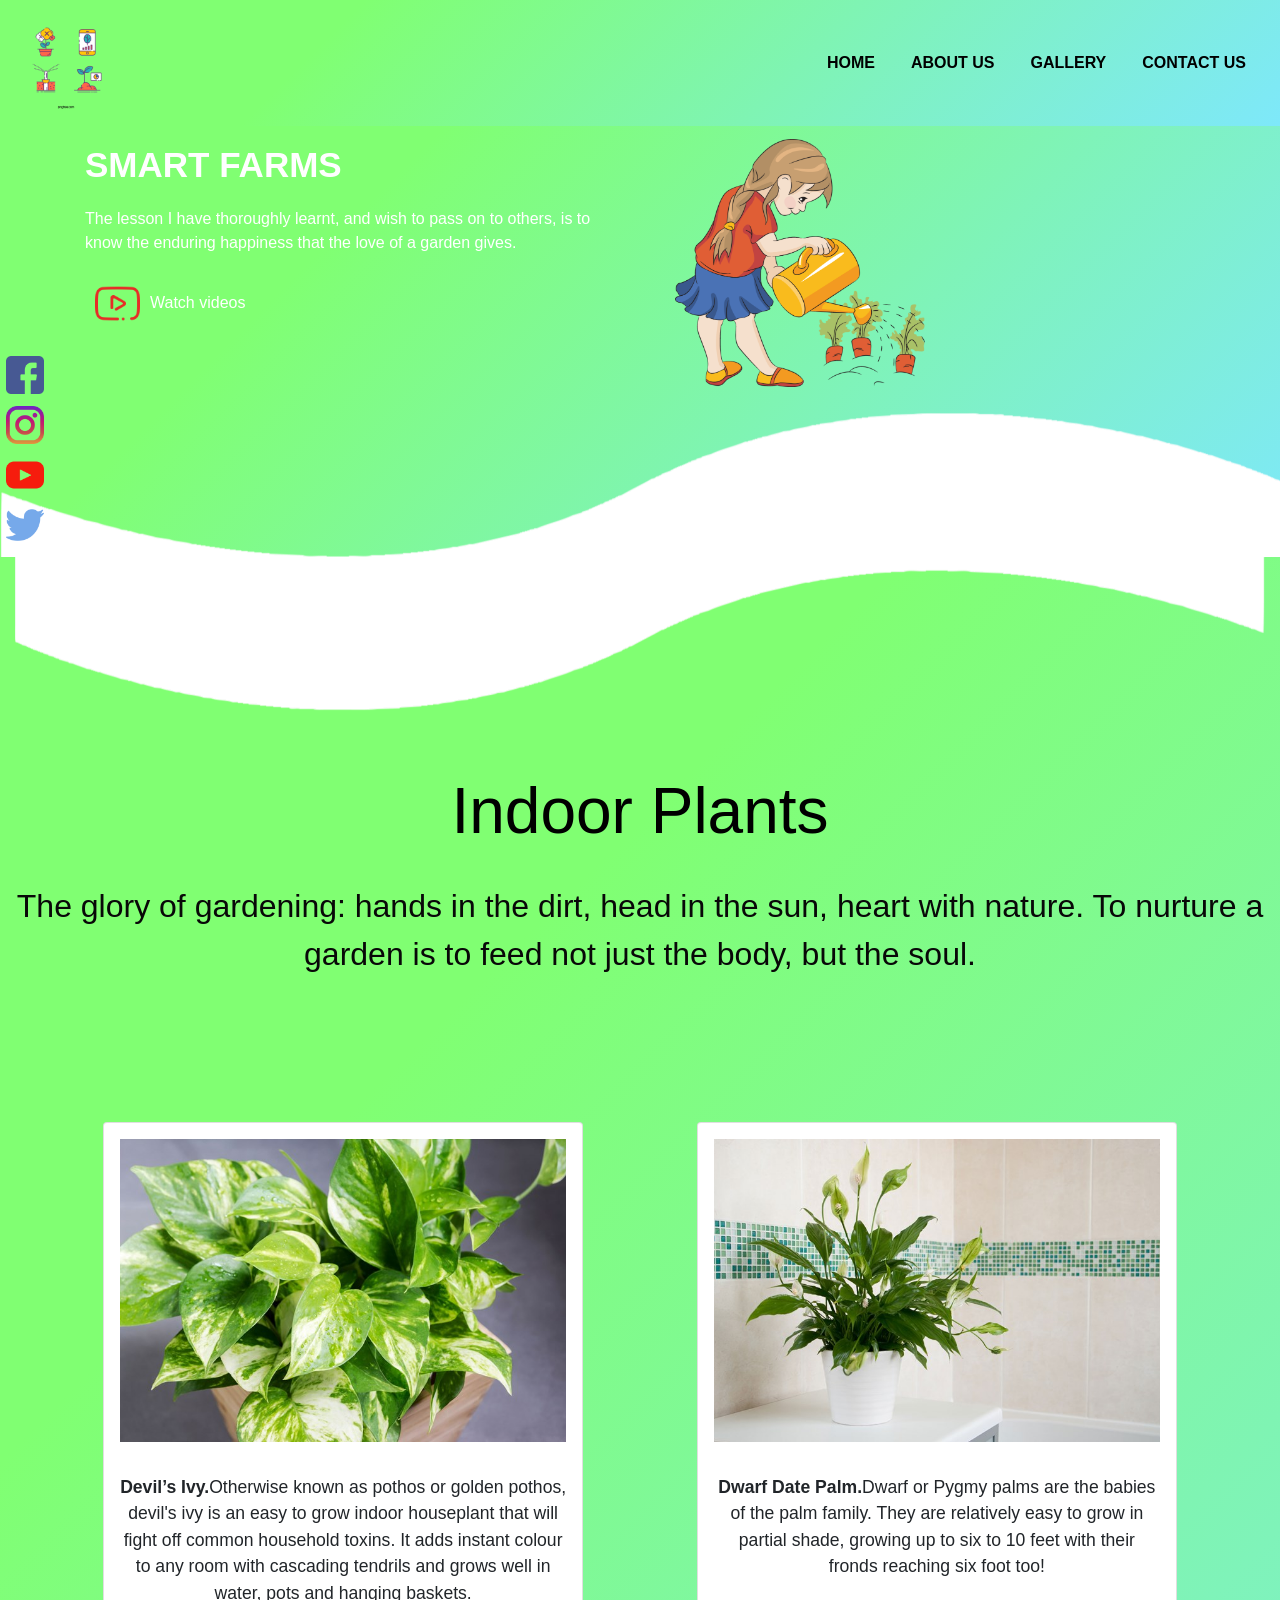
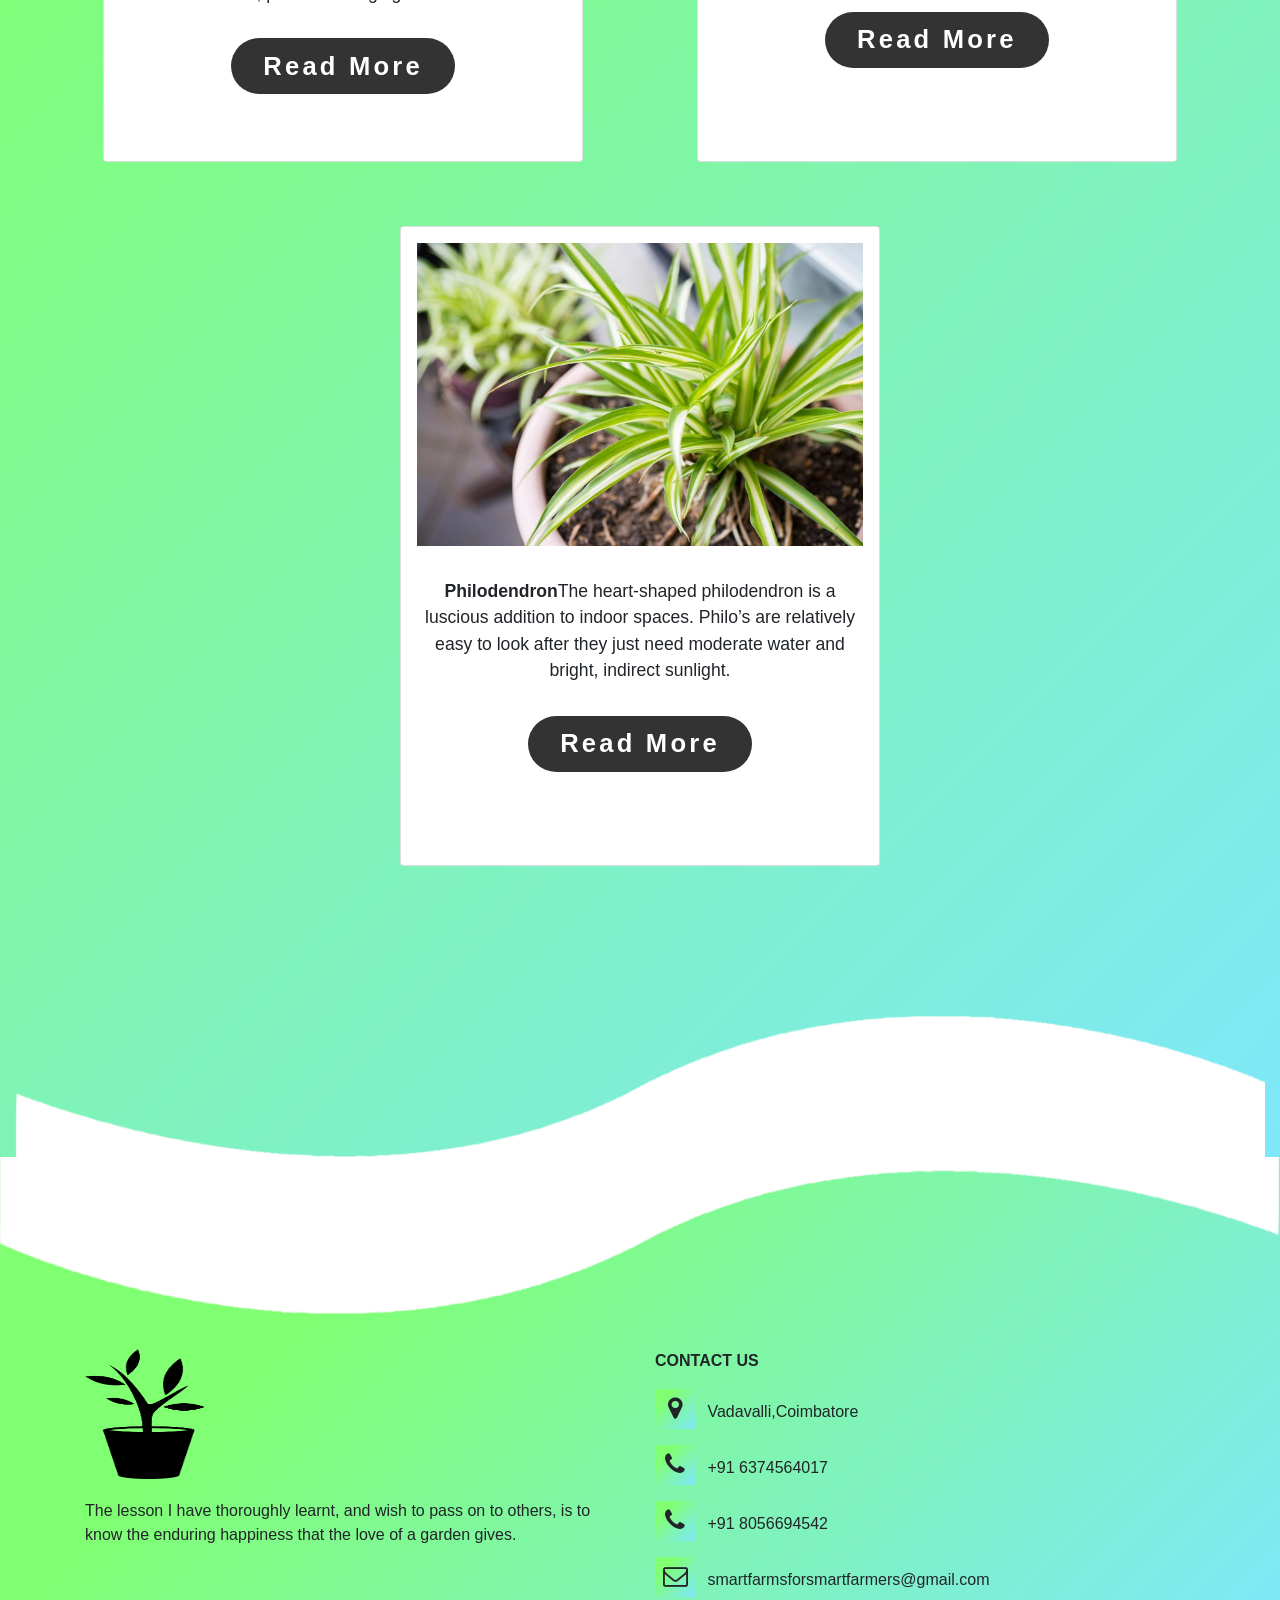
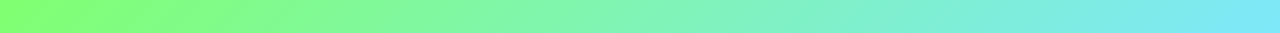
<file: index.html>
<html>
  <head>
    <title>Smart farms</title>
    <link rel="stylesheet" href="style.css" />
    <link
      rel="stylesheet"
      href="https://cdn.jsdelivr.net/npm/bootstrap@4.5.3/dist/css/bootstrap.min.css"
    />
    <script src="https://code.jquery.com/jquery-3.5.1.slim.min.js"></script>
    <script src="https://cdn.jsdelivr.net/npm/bootstrap@4.5.3/dist/js/bootstrap.bundle.min.js"></script>
    <link
      rel="stylesheet"
      href="https://stackpath.bootstrapcdn.com/font-awesome/4.7.0/css/font-awesome.min.css"
    />
  </head>
  <body>
    <section id="nav-bar">
      <nav class="navbar navbar-expand-lg navbar-light">
        <a class="navbar-brand" href="#"><img src="images/2.png" /></a>
        <button
          class="navbar-toggler"
          type="button"
          data-toggle="collapse"
          data-target="#navbarNav"
          aria-controls="navbarNav"
          aria-expanded="false"
          aria-label="Toggle navigation"
        >
          <span class="navbar-toggler-icon"></span>
        </button>
        <div class="collapse navbar-collapse" id="navbarNav">
          <ul class="navbar-nav ml-auto">
            <li class="nav-item">
              <a class="nav-link" href="#section2">HOME</a>
            </li>
            <li class="nav-item">
              <a class="nav-link" href="#contact">ABOUT US</a>
            </li>
            <li class="nav-item">
              <a class="nav-link" href="#">GALLERY</a>
            </li>
            <li class="nav-item">
              <a class="nav-link" href="#contact">CONTACT US</a>
            </li>
          </ul>
        </div>
      </nav>
    </section>

    <section id="section2">
      <div class="container">
        <div class="row">
          <div class="col-md-6">
            <p class="head-title">SMART FARMS</p>
            <p>
              The lesson I have thoroughly learnt, and wish to pass on to
              others, is to know the enduring happiness that the love of a
              garden gives.
            </p>
            <a href="https://youtu.be/R-plKyZoans"
              ><img src="images/play.png" class="play-btn" />Watch videos</a
            >
          </div>
          <div class="col-md-6">
            <img src="images/pour2.png" class="img-fluid" />
          </div>
        </div>
      </div>
      <div class="social-icons">
        <a href="https://www.facebook.com/"
          ><img src="images/facebook.png"
        /></a>
        <a
          href="https://instagram.com/smartfarms_for_smartfarmers?igshid=1d02zau91kcpe"
          ><img src="images/instagram.png"
        /></a>
        <a href="https://www.youtube.com/channel/UCcdXA5QvX9vgm7aBIzVOe2A"
          ><img src="images/youtube.png"
        /></a>
        <a href="twitter.com"><img src="images/twitter.png" /></a>
      </div>
      <img src="images/wave2.png" class="btm-wave" />
    </section>

    <section id="special" class="container-fluid">
      <img src="images/wavefooter.png" class="top-wave" />

      <div class="heading text-center">
      <h1>Indoor Plants</h1>
      <p>The glory of gardening: hands in the dirt, head in the sun, heart with nature. To nurture a garden is to feed not just the body, but the soul.</p>
      </div>
      
      
      <div class="card-container">
      
          <div class="card">
              <img src="plants/plant-1.jpg" alt="">
              <p><b>Devil’s Ivy.</b>Otherwise known as pothos or golden pothos, devil's ivy is an easy to grow indoor houseplant that will fight off common household toxins. It adds instant colour to any room with cascading tendrils and grows well in water, pots and hanging baskets.</p>
              <a href="#"><button>read more</button></a>
          </div>
      
          <div class="card">
              <img src="plants/plant-2.jpg" alt="">
              <p><b>Dwarf Date Palm.</b>Dwarf or Pygmy palms are the babies of the palm family. They are relatively easy to grow in partial shade, growing up to six to 10 feet with their fronds reaching six foot too!</p>
              <a href="#"><button>read more</button></a>
          </div>
      
          <div class="card">
              <img src="plants/plant-3.jpg" alt="">
              <p><b>Philodendron</b>The heart-shaped philodendron is a luscious addition to indoor spaces. Philo’s are relatively easy to look after they just need moderate water and bright, indirect sunlight.</p>
              <a href="#"><button>read more</button></a>
          </div>
      
      </div>
      <img src="images/wave2.png" class="center-wave" />

      </section>

    <section id="footer">
      <img src="images/wavefooter.png" class="footer-img" />
      <div class="container">
        <div class="row">
          <div class="col-md-6 footer-box">
            <img src="images/pour1.png" />
            <p>
              The lesson I have thoroughly learnt, and wish to pass on to
              others, is to know the enduring happiness that the love of a
              garden gives.
            </p>
          </div>
          <div class="col-md-6 footer-box">
            <p id="contact"><b>CONTACT US</b></p>
            <p><i class="fa fa-map-marker"></i> Vadavalli,Coimbatore</p>
            <p><i class="fa fa-phone"></i> +91 6374564017</p>
            <p><i class="fa fa-phone"></i> +91 8056694542</p>
            <p>
              <i class="fa fa-envelope-o"></i>
              smartfarmsforsmartfarmers@gmail.com
            </p>
          </div>
        </div>
      </div>
    </section>
  </body>
</html>
</file>
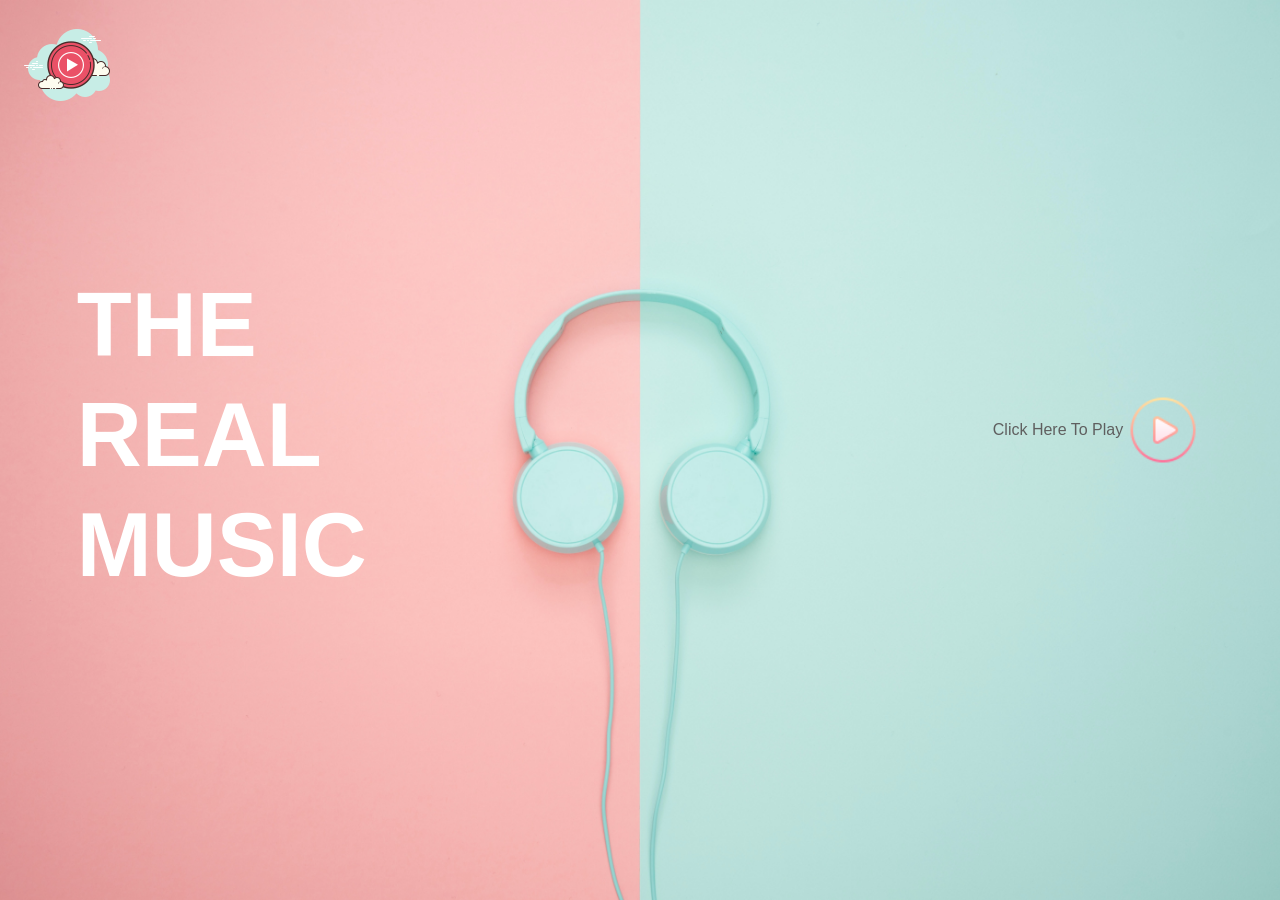
<file: music/index.html>
<!DOCTYPE html>
<html lang="en">
  <head>
    <meta charset="UTF-8" />
    <meta name="viewport" content="width=device-width, initial-scale=1.0" />
    <title>Music</title>
    <link rel="stylesheet" href="style.css" />
  </head>
  <body>
    <div class="container">
      <div class="navbar">
        <img src="images/logo.png" class="logo" />
      </div>
      <div class="content">
        <div class="left-col">
          <h1>
            THE<br />
            REAL<br />
            MUSIC
          </h1>
        </div>
        <div class="right-col">
          <p>Click Here To Play</p>
          <img src="images/play.png" id="icon" />
        </div>
      </div>
    </div>
    <audio id="Song">
      <source src="images/FRIENDS.mp3" type="audio/mp3"/>
    </audio>
    <script>
      var mySong = document.getElementById("Song");
      var icon = document.getElementById("icon");
      icon.onclick = function () {
       if(mySong.paused){
         mySong.play();
         icon.src = "images/pause.png";
       }else{
         mySong.pause();
         icon.src="images/play.png";
       }
      };
    </script>
  </body>
</html>
</file>
<file: style.css>
* {
  margin: 0;
  padding: 0;
}
body {
  font-family: sans-serif;
}
#nav-bar {
  position: sticky;
  top: 0;
  z-index: 10;
}
.navbar {
  background-image: linear-gradient(315deg, #7ee8fa 0%, #80ff72 74%);
  padding: 0;
}
.navbar-brand img {
  height: 100px;
}
.navbar-nav li
{
  padding: 0 10px;
}
.navbar-nav li a
{
  color:rgb(0, 0, 0) !important;
  font-weight: 600;
  float: right;
  text-align: left;
}
.navbar-toggler
{
  outline: none;
}


#section2
{
  background-image: linear-gradient(315deg, #7ee8fa 0%, #80ff72 74%);
  color: white;  
  padding-top: 1%;
}
.head-title
{
  font-size: 35px;
  font-weight: 600;
}
.play-btn
{
  width: 45px;
  margin: 10px;
}
#section2 a{
  color: white;
  text-decoration: none;
}
.img-fluid
{
  width: 250px;
  height: 250px;
  margin-left: 20px;
  margin-bottom: 20px;
}
.bottom-img
{
  width: 100%;
}
.social-icons img
{
     width: 50px;
     padding: 6px;
}
.social-icons
{
  width: 50px;
  position: fixed;
  top: 50%;
  left: 0;
  transform: translateY(-50%);
  z-index: 1;

}
.btm-wave
{
  width: 100%;
}
#footer
{
  background-image: linear-gradient(315deg, #7ee8fa 0%, #80ff72 74%);
  columns: white;
}
.footer-img
{
  width: 100%;
}
.footer-box
{
  padding: 20px;
}
.footer-box img{
  width: 120px;
  height: 130px;
  margin-bottom: 20px;
}
.footer-box .fa
{
  margin-right: 8px;
  font-size: 25px;
  height: 40px;
  width: 40;
  text-align: center;
  padding-top: 7px;
  border-radius: 2px;
    background-image: linear-gradient(315deg, #7ee8fa 0%, #80ff72 74%);
}
.footer-logo
{
  width: 10px;
  height: 10px;
  margin-bottom: 20px;
}
.top-wave
{
width: 100%;
}
.center-wave
{
width: 100%;
}

















#special {
  background-color: #7ee8fa;
  background-image: linear-gradient(315deg, #7ee8fa 0%, #80ff72 74%);
    min-height: 100vh;
}

#special .heading h1 {
  font-size: 4rem;
  padding-top: 3rem;
  margin-bottom: 2rem;
  color:black;
}

#special .heading h1 span {
  color: #FFF200;
}

#special .heading p {
  color: rgb(8, 8, 8);
  font-size: 2rem;
}

#special .card-container {
  width: 95%;
  margin: 7rem auto;
  display: -webkit-box;
  display: -ms-flexbox;
  display: flex;
  -webkit-box-align: center;
      -ms-flex-align: center;
          align-items: center;
  -ms-flex-pack: distribute;
      justify-content: space-around;
  -ms-flex-wrap: wrap;
      flex-wrap: wrap;
}

#special .card-container .card {
  height: 40rem;
  width: 30rem;
  background: #fff;
  padding: 1rem;
  margin: 2rem;
  text-align: center;
}

#special .card-container .card img {
  height: 50%;
  width: 100%;
  -o-object-fit: cover;
     object-fit: cover;
}

#special .card-container .card p {
  font-size: 1.1rem;
  margin: 2rem 0;
}

#special .card-container .card button {
  outline: none;
  border: none;
  border-radius: 5rem;
  color: #333;
  font-size: 1.6rem;
  font-weight: bold;
  text-transform: capitalize;
  letter-spacing: .2rem;
  cursor: pointer;
  position: relative;
  z-index: 1;
  overflow: hidden;
  height: 3.5rem;
  width: 14rem;
  background: #333;
  color: #fff;
}

#special .card-container .card button::before {
  content: '';
  position: absolute;
  top: 0;
  left: 0;
  background: #FFF200;
  height: 100%;
  width: 0%;
  -webkit-transition: .2s;
  transition: .2s;
  z-index: -1;
}

#special .card-container .card button:hover::before {
  width: 100%;
}

#special .card-container .card button:hover {
  color: #333;
}

#special .card-container .card:hover {
  -webkit-transform: scale(0.9);
          transform: scale(0.9);
}
</file>
<file: music/style.css>
* {
  margin: 0;
  padding: 0;
  font-family: sans-serif;
}
.container {
  height: 100vh;
  width: 100%;
  background-image: url(images/bg.jpg);
  background-size: cover;
  background-position: center;
  position: relative;
}
.navbar {
  width: 97%;
  margin: auto;
  display: flex;
  padding: 15px 0;
}
.logo {
    cursor: pointer;
}
.content
{
    width: 100%;
    position: absolute;
    top:30%;
    
}
.left-col
{
  margin-left: 6%;
}
.left-col h1{
  font-size: 90px;
  color: #fff;
  line-height: 110px;
  float: left;
}
.right-col{
  float: right;
  margin-right: 6%;
  margin-top: 120px;
  display: flex;
  align-items: center;
}
.right-col p{
  font-size: 16px;
  font-weight: 400;
  color: #5f5f5f;
}
#icon
{
  width: 80px;
  cursor: pointer;
}
</file>
